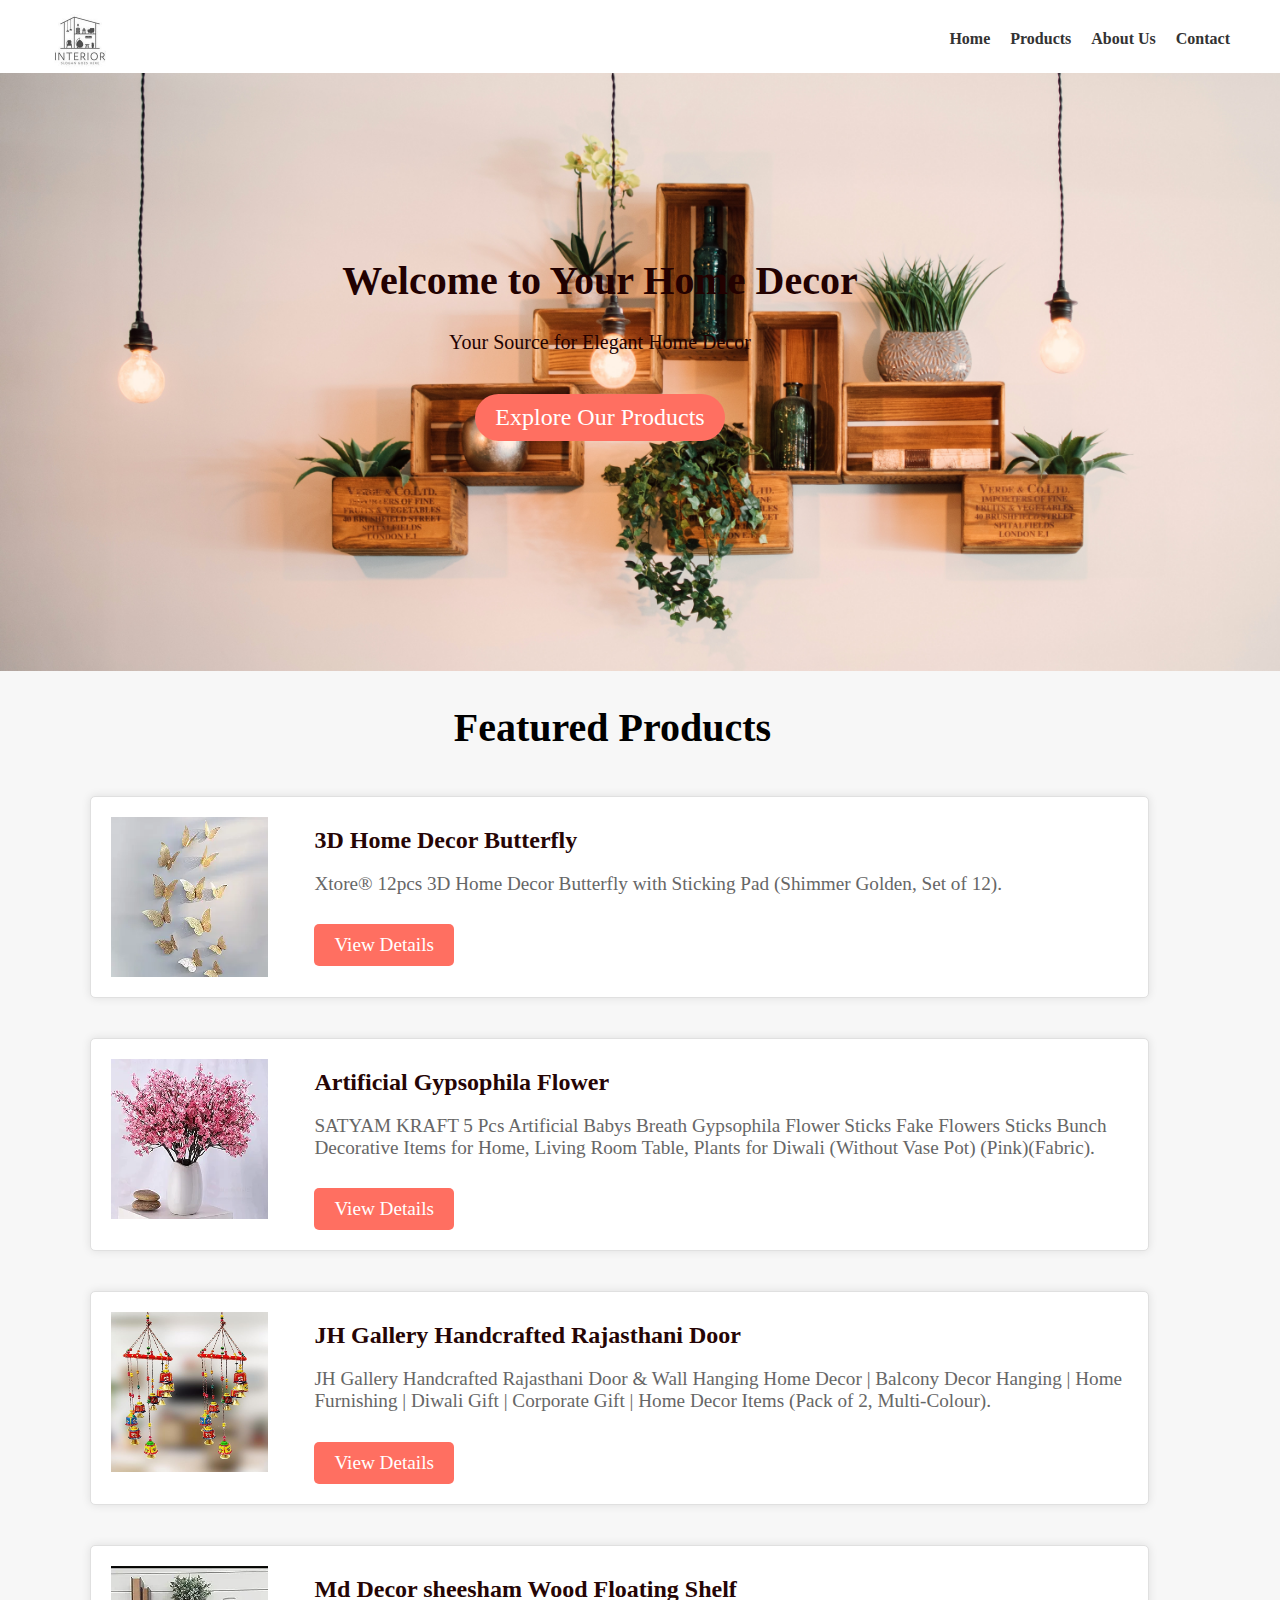
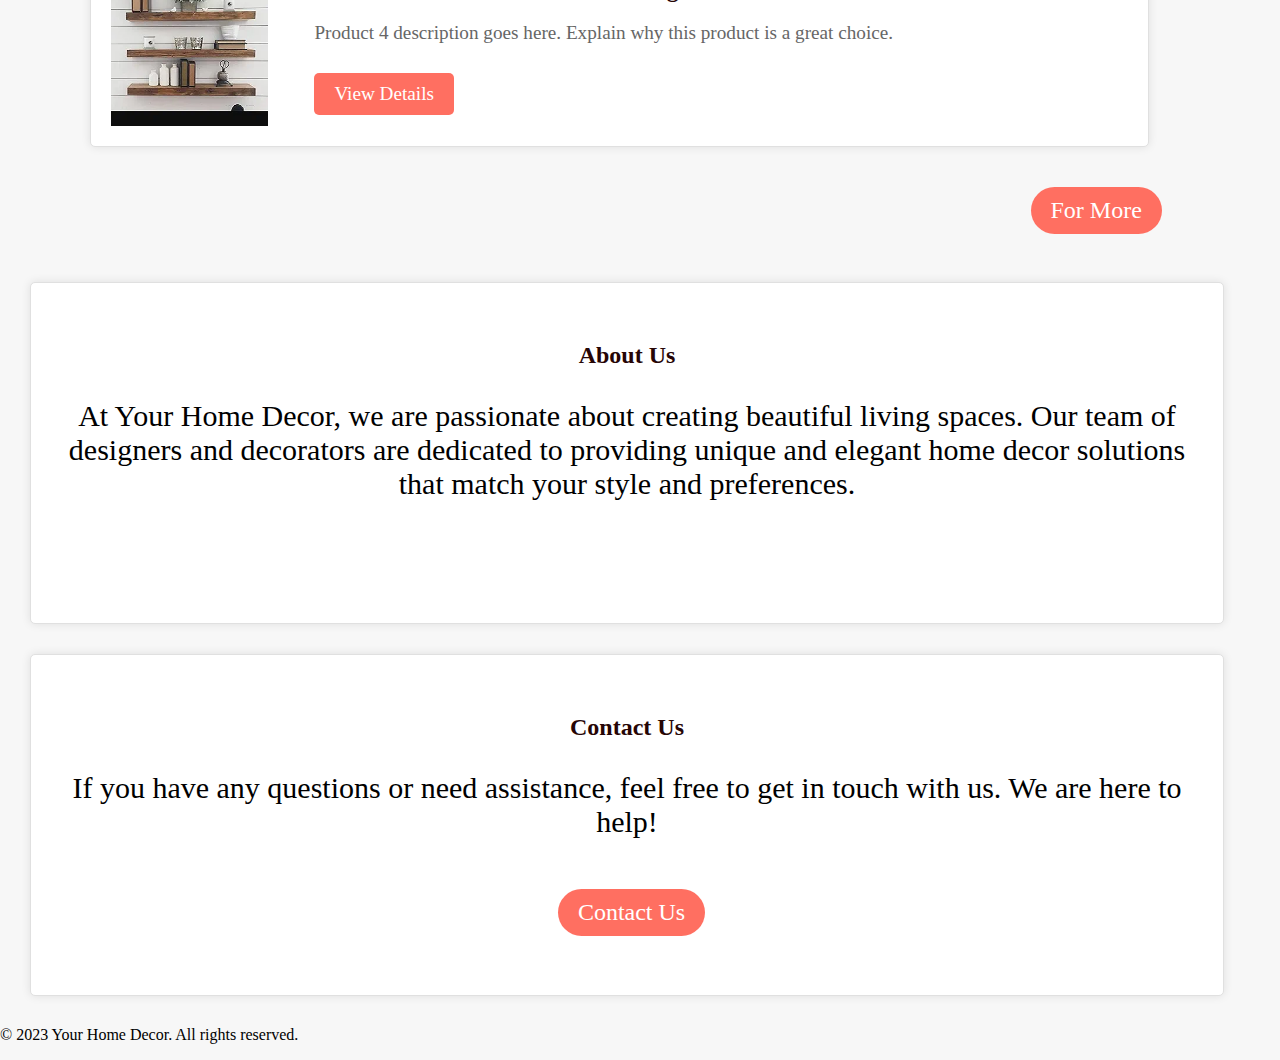
<file: index.html>
<!DOCTYPE html>
<html lang="en">
<head>
    <meta charset="UTF-8">
    <meta name="viewport" content="width=device-width, initial-scale=1.0">
    <title>Your Home Decor</title>
    <link rel="stylesheet" href="styles.css">
</head>
<body>
    <header >
        <div class="container">
            <img src="logo1.jpg" alt="Your Home Decor Logo" class="logo">
        </div>
        <div class="nav">    
            <nav>
                <ul>
                    <li><a href="#home" class="under">Home</a></li>
                    <li><a href="#products" class="under">Products</a></li>
                    <li><a href="#more"  class="under">About Us</a></li>
                    <li><a href="#contact" class="under">Contact</a></li>
                </ul>
            </nav>
        </div>
    </header>

    <section id="home" class="hero">
        <div class="container">
            <h1 style="color: rgb(34, 1, 1);font-size:40px;">Welcome to Your Home Decor</h1>
            <p style="color: rgb(34, 1, 1);font-size:20px;">Your Source for Elegant Home Decor</p>
            <a href="#products" class="cta-button">Explore Our Products</a>
        </div>
    </section>

    <section id="products" class="products">
        <div class="container">
            <h2 style="text-align: center;">Featured Products</h2>
            <!-- Add your product listings here -->
            <section  class="products">
                <div class="pcontainer">
            
                    <div class="product">
                        <div class="p1img"><img src="p1.webp" alt="Product 1" class=".product img" class="i"></div>
                        <div class="p1para">
                            <h3>3D Home Decor Butterfly</h3>
                            <p>Xtore® 12pcs 3D Home Decor Butterfly with Sticking Pad (Shimmer Golden, Set of 12).</p>
                            <a href="https://www.amazon.in/Xtore-Metallic-Butterfly-Sticking-Shimmer/dp/B0774X1QCB/ref=sr_1_10?keywords=home%2Bwall%2Bart&qid=1698155675&sr=8-10&th=1" target="_blank" class="cta-button">View Details</a>
                        </div>
                        
                    </div>
            
                    <div class="product">
                        <div class="p2img"><img src="p2.webp" alt="Product 2" class="i"></div>
                        <div class="p2para">
                            <h3> Artificial Gypsophila Flower</h3>
                            <p>SATYAM KRAFT 5 Pcs Artificial Babys Breath Gypsophila Flower Sticks Fake Flowers Sticks Bunch Decorative Items for Home, Living Room Table, Plants for Diwali (Without Vase Pot) (Pink)(Fabric).</p>
                            <a href="https://www.amazon.in/SATYAM-KRAFT-Artificial-Gypsophila-Decoration/dp/B097DNWWJM/ref=sr_1_8?keywords=home%2Bartificial%2Bplant&qid=1698156042&sr=8-8&th=1" target="_blank" class="cta-button">View Details</a>
                        </div>
                        
                    </div>
            
                    <div class="product">
                        <div class="p3img"><img src="p3.jpg" alt="Product 3" class="i"></div>
                        <div class="p3para">
                            <h3>JH Gallery Handcrafted Rajasthani Door</h3>
                            <p>JH Gallery Handcrafted Rajasthani Door & Wall Hanging Home Decor | Balcony Decor Hanging | Home Furnishing | Diwali Gift | Corporate Gift | Home Decor Items (Pack of 2, Multi-Colour).</p>
                            <a href="https://www.amazon.in/JH-Gallery-Handcrafted-Rajasthani-Decorative/dp/B08QCTF485/ref=sr_1_6?keywords=home%2Bhanging%2Bornament&qid=1698156206&sr=8-6&th=1" target="_blank" class="cta-button">View Details</a>
                        </div>
                        
                    </div>
                    <div class="product">
                        <div class="p4img"><img src="p4.webp" alt="Product 4" class="i"></div>
                        <div class="p4para">
                            <h3>Md Decor sheesham Wood Floating Shelf</h3>
                            <p>Product 4 description goes here. Explain why this product is a great choice.</p>
                            <a href="Md Decor sheesham Wood Floating Shelf | Solid Wood, Hard Wax Oiled | Handmade | Wooden Wall Decor Book Shelf/Floating Wall Shelf/ (Set of 3)" target="_blank" class="cta-button">View Details</a>
                        </div>
                        
                    </div>
                    <div class="more" id="more"><a href="gallary.html" class="cta-button" >For More</a></div>
            
                    <!-- Add more product entries as needed -->
                </div>
            </section>
            
        </div>
    </section><br>

    <section id="About" >
        <div class="About">
            <h2 style="text-align: center;padding-top: 20px;color: rgb(38, 5, 5);">About Us</h2>
            <p>At Your Home Decor, we are passionate about creating beautiful living spaces. Our team of designers and decorators are dedicated to providing unique and elegant home decor solutions that match your style and preferences.</p>
        </div>
    </section>

    <section id="contact" >
        <div class="contact">
            <h2 style="text-align: center;padding-top: 20px;color: rgb(38, 5, 5);">Contact Us</h2>
            <p>If you have any questions or need assistance, feel free to get in touch with us. We are here to help!</p>
            <a href="cont.html" class="cta-button" style="align-items: center;margin-left: 44%;">Contact Us</a>
        </div>
    </section>

    <footer>
        <div class="container">
            <p>&copy; 2023 Your Home Decor. All rights reserved.</p>
        </div>
    </footer>
</body>
</html>
</file>
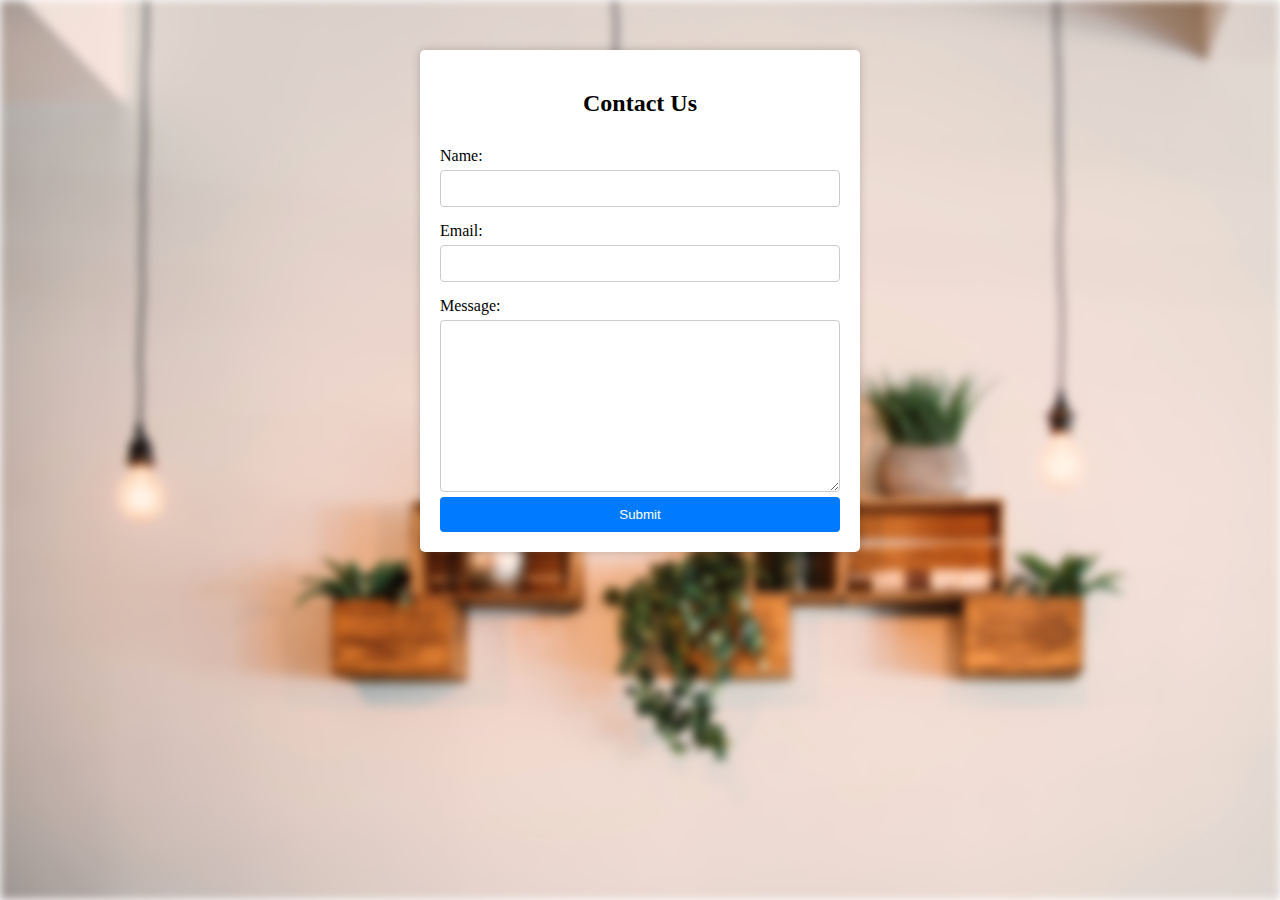
<file: cont.html>
<!DOCTYPE html>
<html lang="en">
<head>
    <meta charset="UTF-8">
    <meta name="viewport" content="width=device-width, initial-scale=1.0">
    <title>Contact Us Form</title>
    <style>
        
        img.background {
            position: absolute;
            left: 0px;
            top: 0px;
            z-index: -1;
            width: 100%;
            height: 100%;
            -webkit-filter: blur(5px); /* Safari 6.0 - 9.0 */
            filter: blur(5px);
        }
        .container {
            max-width: 400px;
            margin: 50px auto;
            padding: 20px;
            background-color: #fff;
            box-shadow: 0 0 10px rgba(0, 0, 0, 0.2);
            border-radius: 5px;
            
        }
        h2 {
            text-align: center;
        }
        form {
            display: flex;
            flex-direction: column;
        }
        label {
            margin-top: 10px;
        }
        input, textarea {
            padding: 10px;
            margin: 5px 0;
            border: 1px solid #ccc;
            border-radius: 4px;
        }
        textarea {
            height: 150px;
        }
        button {
            background-color: #007BFF;
            color: #fff;
            border: none;
            padding: 10px 15px;
            border-radius: 4px;
            cursor: pointer;
        }
        button:hover {
            background-color: #0056b3;
        }
    </style>
</head>
<body>
    <img class="background" src="bg2.jpg" alt="Aleq">
    <div class="container">
        <h2>Contact Us</h2>
        <form action="#" method="post">
            <label for="name">Name:</label>
            <input type="text" id="name" name="name" required>
            
            <label for="email">Email:</label>
            <input type="email" id="email" name="email" required>
            
            <label for="message">Message:</label>
            <textarea id="message" name="message" required></textarea>
            
            <button type="submit">Submit</button>
        </form>
    </div>
</body>
</html>
</file>
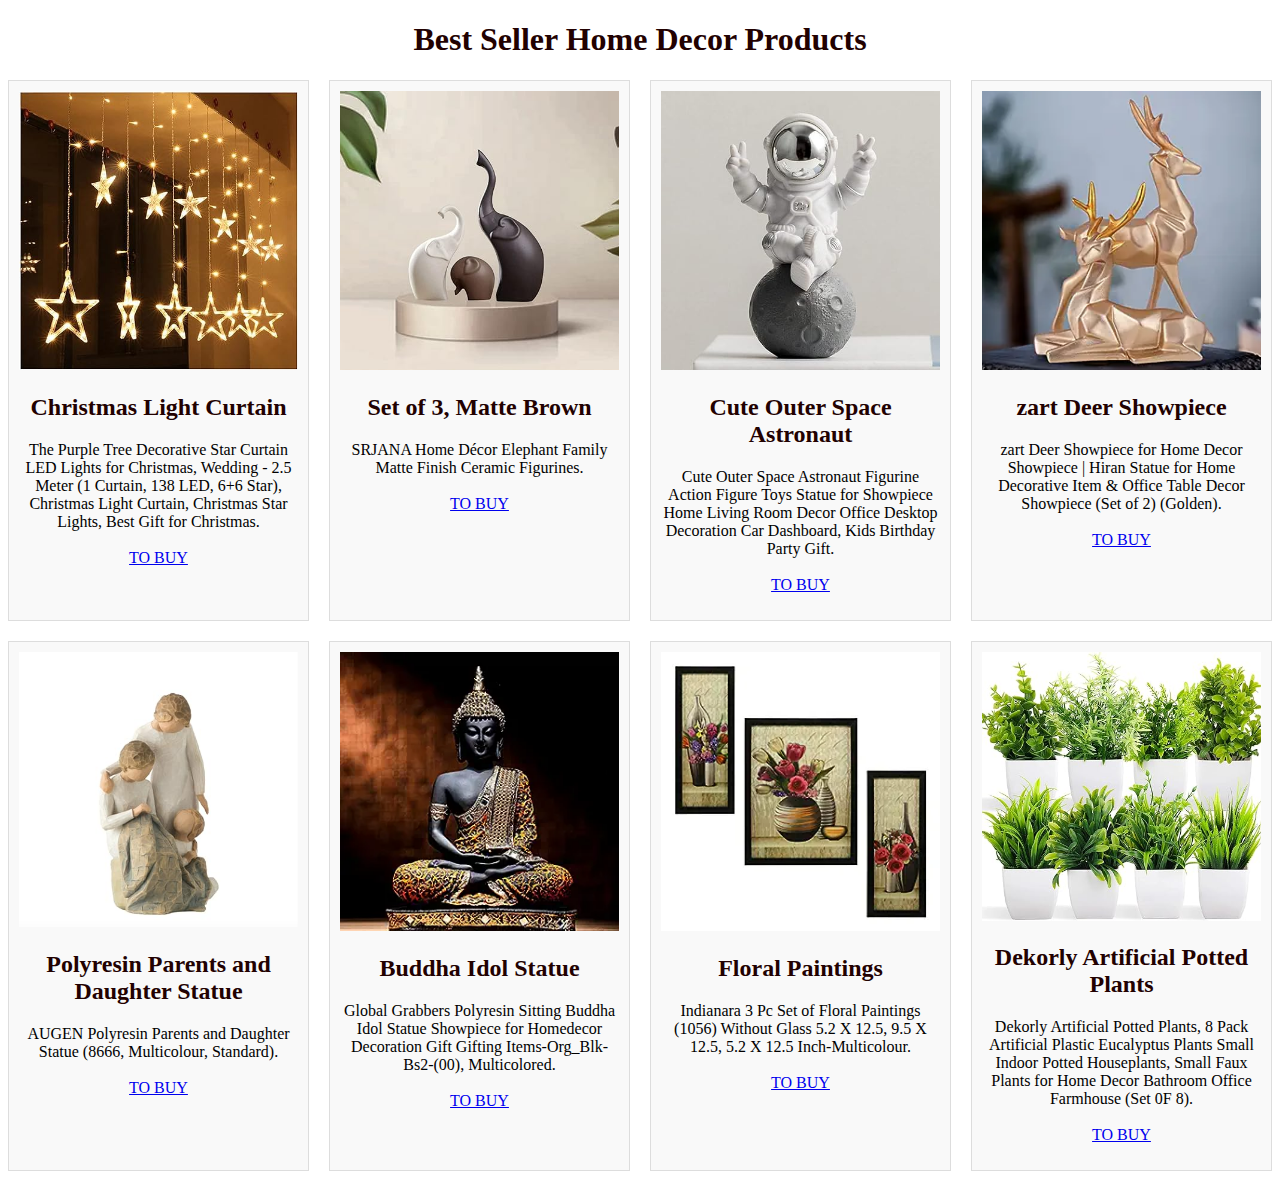
<file: gallary.html>
<!DOCTYPE html>
<html lang="en">
<head>
    <meta charset="UTF-8">
    <meta name="viewport" content="width=device-width, initial-scale=1.0">
    <title>Document</title>
</head>
<body>
    <!DOCTYPE html>
<html>
<head>
    <style>
        body{
            font-family: cursive;
        }
        /* Basic styling for the product gallery */
        .gallery {
            display: grid;
            grid-template-columns: repeat(4, 1fr); /* Three columns */
            gap: 20px;
        }

        .product {
            border: 1px solid #ddd;
            padding: 10px;
            text-align: center;
            background-color: #f9f9f9;
        }

        .product img {
            max-width: 100%;
            height: auto;
        }
        .product h2{
            color: rgb(34, 1, 1);
        }

        /* Responsive styling for smaller screens */
        @media (max-width: 768px) {
            .gallery {
                grid-template-columns: repeat(2, 1fr); /* Two columns on smaller screens */
            }
        }
    </style>
</head>
<body>
    <h1 style="text-align: center;color: rgb(34, 1, 1);">Best Seller Home Decor Products</h1>
    <div class="gallery">
        <div class="product">
            <img src="item1.jpg" alt="Product 1">
            <h2>Christmas Light Curtain</h2>
            <p>The Purple Tree Decorative Star Curtain LED Lights for Christmas, Wedding - 2.5 Meter (1 Curtain, 138 LED, 6+6 Star), Christmas Light Curtain, Christmas Star Lights, Best Gift for Christmas.<br><br><a href="https://www.amazon.in/Purple-Decorative-Curtain-Lights-Meter/dp/B07J4LMXH9/ref=sr_1_4_sspa?crid=2NQAJGRSQ579P&keywords=home%2Bdecor%2Bitems&qid=1698152871&sprefix=home%2B%2B%2Caps%2C245&sr=8-4-spons&sp_csd=d2lkZ2V0TmFtZT1zcF9hdGY&th=1" target="_blank">TO BUY</a></p>
        </div>
        <div class="product">
            <img src="item2.jpg" alt="Product 2">
            <h2>Set of 3, Matte Brown</h2>
            <p>SRJANA Home Décor Elephant Family Matte Finish Ceramic Figurines.<br><br><a href="https://www.amazon.in/SRJANA-Elephant-Family-Ceramic-Figurines/dp/B0B5CNJY6V/ref=sr_1_7?crid=2NQAJGRSQ579P&keywords=home%2Bdecor%2Bitems&qid=1698152871&sprefix=home%2B%2B%2Caps%2C245&sr=8-7&th=1">TO BUY</a></p>
        </div>
        <div class="product">
            <img src="item3.jpg" alt="Product 3" style="size: 50%;">
            <h2>Cute Outer Space Astronaut</h2>
            <p>Cute Outer Space Astronaut Figurine Action Figure Toys Statue for Showpiece Home Living Room Decor Office Desktop Decoration Car Dashboard, Kids Birthday Party Gift.<br><br><a href="https://www.amazon.in/Street27%C2%AE-Astronaut-Figurine-Showpiece-Decoration/dp/B0B1XKCVYS/ref=sxin_17_pa_sp_search_thematic_sspa?content-id=amzn1.sym.c83ee1b3-3a9c-46f6-9864-ef067d50f7e0%3Aamzn1.sym.c83ee1b3-3a9c-46f6-9864-ef067d50f7e0&crid=2NQAJGRSQ579P&cv_ct_cx=home%2Bdecor%2Bitems&keywords=home%2Bdecor%2Bitems&pd_rd_i=B0B1XKCVYS&pd_rd_r=0194b61a-001f-493d-9ac3-47fbe044a12c&pd_rd_w=gmgmH&pd_rd_wg=LwP5u&pf_rd_p=c83ee1b3-3a9c-46f6-9864-ef067d50f7e0&pf_rd_r=629SPTMX8C80JG9100CM&qid=1698152871&sbo=RZvfv%2F%2FHxDF%2BO5021pAnSA%3D%3D&sprefix=home%2B%2B%2Caps%2C245&sr=1-1-ced4eeeb-b190-41d6-902a-1ecb3fb8b7c4-spons&sp_csd=d2lkZ2V0TmFtZT1zcF9zZWFyY2hfdGhlbWF0aWM&th=1" target="_blank">TO BUY</a></p>
        </div>
        <div class="product">
            <img src="item4.webp" alt="Product 3">
            <h2>zart Deer Showpiece</h2>
            <p>zart Deer Showpiece for Home Decor Showpiece | Hiran Statue for Home Decorative Item & Office Table Decor Showpiece (Set of 2) (Golden).<br><br><a href="https://www.amazon.in/Golden-Showpiece-Modern-Statue-Figurine/dp/B0B94D5ZT1/ref=sxin_17_pa_sp_search_thematic_sspa?content-id=amzn1.sym.c83ee1b3-3a9c-46f6-9864-ef067d50f7e0%3Aamzn1.sym.c83ee1b3-3a9c-46f6-9864-ef067d50f7e0&crid=2NQAJGRSQ579P&cv_ct_cx=home+decor+items&keywords=home+decor+items&pd_rd_i=B0B94D5ZT1&pd_rd_r=0194b61a-001f-493d-9ac3-47fbe044a12c&pd_rd_w=gmgmH&pd_rd_wg=LwP5u&pf_rd_p=c83ee1b3-3a9c-46f6-9864-ef067d50f7e0&pf_rd_r=629SPTMX8C80JG9100CM&qid=1698152871&sbo=RZvfv%2F%2FHxDF%2BO5021pAnSA%3D%3D&sprefix=home++%2Caps%2C245&sr=1-4-ced4eeeb-b190-41d6-902a-1ecb3fb8b7c4-spons&sp_csd=d2lkZ2V0TmFtZT1zcF9zZWFyY2hfdGhlbWF0aWM&psc=1" target="_blank">TO BUY</a></p>
        </div>
        <div class="product">
            <img src="item5.jpg" alt="Product 3">
            <h2>Polyresin Parents and Daughter Statue</h2>
            <p>AUGEN Polyresin Parents and Daughter Statue (8666, Multicolour, Standard).<br><br><a href="https://www.amazon.in/AUGEN-Polyresin-Daughter-Multicolour-Standard/dp/B09F9PQHNW/ref=sxin_17_pa_sp_search_thematic_sspa?content-id=amzn1.sym.c83ee1b3-3a9c-46f6-9864-ef067d50f7e0%3Aamzn1.sym.c83ee1b3-3a9c-46f6-9864-ef067d50f7e0&crid=2NQAJGRSQ579P&cv_ct_cx=home%2Bdecor%2Bitems&keywords=home%2Bdecor%2Bitems&pd_rd_i=B09F9PQHNW&pd_rd_r=0194b61a-001f-493d-9ac3-47fbe044a12c&pd_rd_w=gmgmH&pd_rd_wg=LwP5u&pf_rd_p=c83ee1b3-3a9c-46f6-9864-ef067d50f7e0&pf_rd_r=629SPTMX8C80JG9100CM&qid=1698152871&sbo=RZvfv%2F%2FHxDF%2BO5021pAnSA%3D%3D&sprefix=home%2B%2B%2Caps%2C245&sr=1-3-ced4eeeb-b190-41d6-902a-1ecb3fb8b7c4-spons&sp_csd=d2lkZ2V0TmFtZT1zcF9zZWFyY2hfdGhlbWF0aWM&th=1" target="_blank">TO BUY</a></p>
        </div>
        <div class="product">
            <img src="item6.webp" alt="Product 3">
            <h2>Buddha Idol Statue</h2>
            <p>Global Grabbers Polyresin Sitting Buddha Idol Statue Showpiece for Homedecor Decoration Gift Gifting Items-Org_Blk-Bs2-(00), Multicolored.<br><br><a href="https://www.amazon.in/Global-Grabbers-Sitting-Buddha-Showpiece/dp/B07LF3PQYF/ref=sr_1_35?crid=2NQAJGRSQ579P&keywords=home+decor+items&qid=1698152871&sprefix=home++%2Caps%2C245&sr=8-35" target="_blank">TO BUY</a></p>
        </div>
        <div class="product">
            <img src="item7.webp" alt="Product 3">
            <h2>Floral Paintings </h2>
            <p>Indianara 3 Pc Set of Floral Paintings (1056) Without Glass 5.2 X 12.5, 9.5 X 12.5, 5.2 X 12.5 Inch-Multicolour.<br><br><a href="https://www.amazon.in/Indianara-Floral-Paintings-Without-Glass/dp/B0795XBS7Z/ref=sr_1_36?crid=2NQAJGRSQ579P&keywords=home%2Bdecor%2Bitems&qid=1698152871&sprefix=home%2B%2B%2Caps%2C245&sr=8-36&th=1" target="_blank">TO BUY</a></p>
        </div>
        <div class="product">
            <img src="item8.jpg" alt="Product 3">
            <h2>Dekorly Artificial Potted Plants</h2>
            <p>Dekorly Artificial Potted Plants, 8 Pack Artificial Plastic Eucalyptus Plants Small Indoor Potted Houseplants, Small Faux Plants for Home Decor Bathroom Office Farmhouse (Set 0F 8).<br><br><a href="https://www.amazon.in/Artificial-Plants-Eucalyptus-Houseplants-Home/dp/B0BCKLM33P/ref=sr_1_39?crid=2NQAJGRSQ579P&keywords=home%2Bdecor%2Bitems&qid=1698152871&sprefix=home%2B%2B%2Caps%2C245&sr=8-39&th=1" target="_blank">TO BUY</a></p>
        </div>

        <!-- Add more products as needed -->
    </div>
</body>
</html>

</body>
</html>
</file>
<file: styles.css>
/* styles.css */
body {
    font-family: cursive;
    margin: 0;
    padding: 0;
    background-color: #f7f7f7;
}

.container {
    max-width: 1200px;
    margin: 0%;
    /* padding: 20px; */
}

header {
    background-color: #fff;
    display: flex;
    justify-content: space-between;
    align-items: center;
    position: fixed; /* Set the header to a fixed position */
    top: 0; 
    width: 100%;
    padding-top: 10px;
    padding-bottom: 5px;
   
}

.logo {
    max-width: 100px;
    float: left;
    margin-left: 30px;
}
.nav{
    float: right;
    margin-right: 30px;
}

nav ul {
    list-style: none;
    display: flex;
}

nav ul li {
    margin-right: 20px;
}

nav a {
    text-decoration: none;
    color: #333;
    font-weight: bold;
}

.hero {
    background: url('bg2.jpg') no-repeat center center ;
    /* filter: blur(3px); */
    background-size: cover;
    color: #fff;
    text-align: center;
    padding: 230px 0;
    
}

.cta-button {
    display: inline-block;
    background-color: #ff6f61;
    color: #fff;
    font-size: 1.5rem;
    padding: 10px 20px;
    border: none;
    border-radius: 25px;
    margin-top: 20px;
    text-decoration: none;
}

.cta-button:hover {
    background-color: #ff402d;
}

.under:hover{
    font-size: 1.2rem;;
    border-bottom: 2px solid green ;
    
}
/* Add more CSS styles for product listings, about section, and contact section */


/* Add this CSS code to your existing "styles.css" or in a separate CSS file */

/* Style for the Products Section */
/* .products {
    padding: 40px 0;
} */

.products h2 {
    font-size: 2.5rem;
    /* text-align: center; */
    margin-left: 25px;
    margin-bottom: 25px;
}

/* Style for Individual Product Entries */
.product {
    background-color: #fff;
    border: 1px solid #e0e0e0;
    border-radius: 5px;
    padding: 20px;
    margin: 20px;
    box-shadow: 0 0 10px rgba(0, 0, 0, 0.1);
    width: 90%;
}
.pcontainer{
    margin-left:70px;
display: flex;
flex-wrap: wrap;
}

.product img {
    height: 160px;
    width: 157px;
    display: flex;
    float: left;
}

.p1img,.p2img,.p3img,.p4img{
    float: left;
}

.p1para,.p2para,.p3para,.p4para{
    /* float: right; */
    margin-left: 20%;
    width: 80%;
}
.i:hover{
    border: 1px solid black;
}

.product h3 {
    font-size: 1.5rem;
    color: #333;
    margin: 10px 0;
}

.product p {
    font-size: 1.2rem;
    color: #666;
}

.product a {
    display: inline-block;
    background-color: #ff6f61;
    color: #fff;
    font-size: 1.2rem;
    padding: 10px 20px;
    border: none;
    border-radius: 5px;
    text-decoration: none;
    margin-top: 10px;
}

.product a:hover {
    background-color: #ff402d;
}
.more{
    margin-left: 85%;
    margin-top: 0%;
}
.About{
    background-color: #fff;
    border: 1px solid #e0e0e0;
    border-radius: 5px;
    padding: 20px;
    margin: 30px;
    box-shadow: 0 0 10px rgba(0, 0, 0, 0.1);
    width: 90%;
    height: 300px;
}
.About  p,.contact p{
    font-size: 30px;
    text-align: center;
    justify-content: center;
}
.contact{
    background-color: #fff;
    border: 1px solid #e0e0e0;
    border-radius: 5px;
    padding: 20px;
    margin: 30px;
    box-shadow: 0 0 10px rgba(0, 0, 0, 0.1);
    width: 90%;
    height: 300px;
}
.product  h3{
    color: rgb(38, 5, 5);
}
</file>
